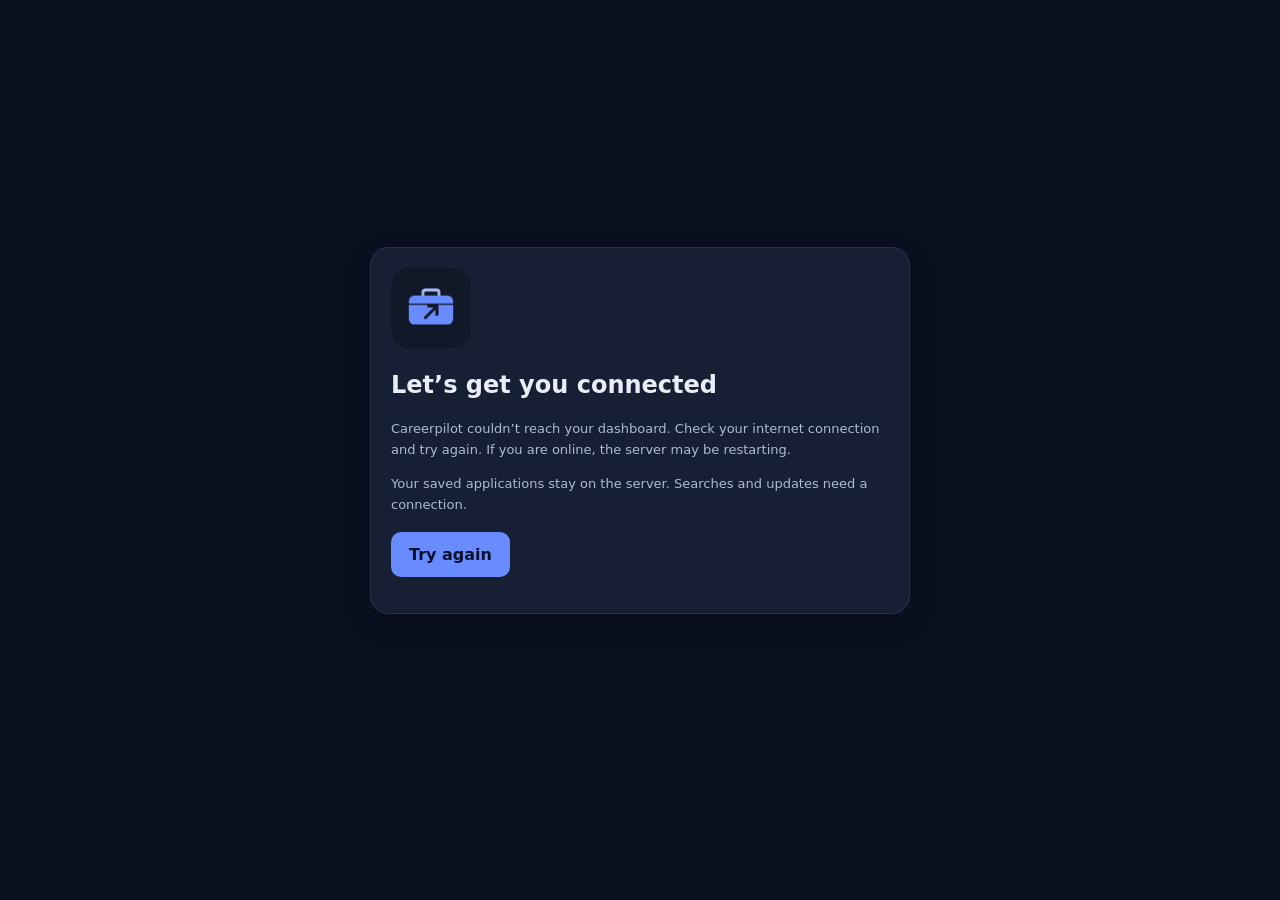
<file: static/offline.html>
<!doctype html>
<html lang="en"><head><meta charset="utf-8"><meta name="viewport" content="width=device-width,initial-scale=1,viewport-fit=cover"><meta name="theme-color" content="#111827"><title>Careerpilot · Reconnect</title><link rel="stylesheet" href="/static/style.css"></head>
<body><main class="wrap offline-screen"><section class="panel"><img src="/static/icons/apple-touch-icon.png" width="80" height="80" alt=""><h1>Let’s get you connected</h1><p class="hint">Careerpilot couldn’t reach your dashboard. Check your internet connection and try again. If you are online, the server may be restarting.</p><p class="hint">Your saved applications stay on the server. Searches and updates need a connection.</p><p><a class="retry-link" href="/">Try again</a></p></section></main></body></html>
</file>
<file: static/style.css>
:root{font-family:Inter,ui-sans-serif,system-ui,-apple-system,sans-serif;color:#e8edf6;background:#0b1020;color-scheme:dark}*{box-sizing:border-box}body{margin:0}header{background:#141c31;border-bottom:1px solid #29334c;padding:24px 0}.wrap{width:min(980px,calc(100% - 32px));margin:auto}.brand{font-size:26px;font-weight:800;letter-spacing:-.6px}.brand small{display:block;font-size:12px;font-weight:500;color:#a9b6ce;letter-spacing:0;margin-top:4px}.sub{margin-top:12px;color:#94a3b8;font-size:13px}main{padding-top:24px;padding-bottom:48px}.panel,.job,.empty{border:1px solid #29334c;border-radius:18px;background:#171f34;padding:20px;margin-bottom:16px;box-shadow:0 10px 28px #0002}h2{font-size:19px;margin:0 0 16px}.controls{display:grid;grid-template-columns:1fr 1fr auto;gap:12px;align-items:end}label{display:grid;gap:7px;font-size:13px;color:#cbd5e1}select,input,textarea{width:100%;min-height:44px;border:1px solid #3a4661;border-radius:10px;background:#0e1527;color:#f3f6ff;padding:10px 12px;font:inherit}textarea{resize:vertical}button{border:0;background:#688bff;color:#07112b;padding:13px 18px;border-radius:10px;font-weight:800;cursor:pointer;min-height:44px}.hint,.desc{color:#aebbd0;font-size:13px;line-height:1.6}.hint{margin-bottom:0}.settings{display:grid;gap:14px;margin-top:16px}.heading{display:flex;align-items:center;justify-content:space-between;gap:12px;margin:26px 0 14px}.heading h2{margin:0}.heading span{font-size:14px;color:#9eafca}.heading select{max-width:170px}.jobhead{display:flex;justify-content:space-between;gap:12px}.job h3{font-size:19px;margin:9px 0 6px}.jobhead p{margin:0;color:#b1bdd1;font-size:13px}.tag{color:#9cb5ff;text-transform:uppercase;letter-spacing:.8px;font-size:10px;font-weight:800}.score{min-width:68px;height:68px;border:1px solid #4b659f;border-radius:15px;display:flex;align-items:center;justify-content:center;flex-direction:column;font-size:24px;font-weight:800;color:#a5baff}.score small{font-size:10px;font-weight:500}.salary{font-weight:750;margin:18px 0 8px}.salary span{font-weight:500;font-size:11px;color:#9cadc8;margin-left:7px}.actions{display:flex;gap:12px;flex-wrap:wrap;margin:16px 0}.actions a{background:#263553;color:#dbe6ff;padding:11px 13px;border-radius:10px;text-decoration:none;font-size:13px;font-weight:700}summary{cursor:pointer;color:#c9d7f5;font-weight:650}details{padding-top:4px}.alert{padding:14px 16px;border-radius:10px;margin-bottom:16px;background:#263858;line-height:1.5}.alert.error{background:#502c3a}.empty{text-align:center;color:#b7c3d6;padding:40px 20px}footer{text-align:center;padding:22px;color:#8191ac;font-size:12px}@media(max-width:650px){.controls{grid-template-columns:1fr}.panel,.job{padding:16px}.brand{font-size:23px}.score{min-width:58px;height:58px;font-size:21px}.job h3{font-size:17px}.actions a{flex:1;text-align:center}.heading{align-items:flex-start}.heading select{max-width:155px}}

/* Comfortable Home Screen layout around iPhone safe areas. */
body{min-height:100vh;min-height:100dvh;padding-left:env(safe-area-inset-left);padding-right:env(safe-area-inset-right)}
header{padding-top:calc(24px + env(safe-area-inset-top))}
footer{padding-bottom:calc(22px + env(safe-area-inset-bottom))}
input,select,textarea{font-size:16px}
button,a,summary{-webkit-tap-highlight-color:transparent;touch-action:manipulation}
button:focus-visible,a:focus-visible,summary:focus-visible{outline:3px solid #a5baff;outline-offset:3px}
.job h3,.hint,.desc{overflow-wrap:anywhere}
[hidden]{display:none!important}
.offline-screen{min-height:100vh;min-height:100dvh;display:grid;align-items:center;max-width:540px}
.offline-screen img{border-radius:18px}
.retry-link{display:inline-block;background:#688bff;color:#07112b;padding:13px 18px;border-radius:10px;font-weight:800;text-decoration:none}
@media(display-mode:standalone){.install-guide{display:none}}
</file>
